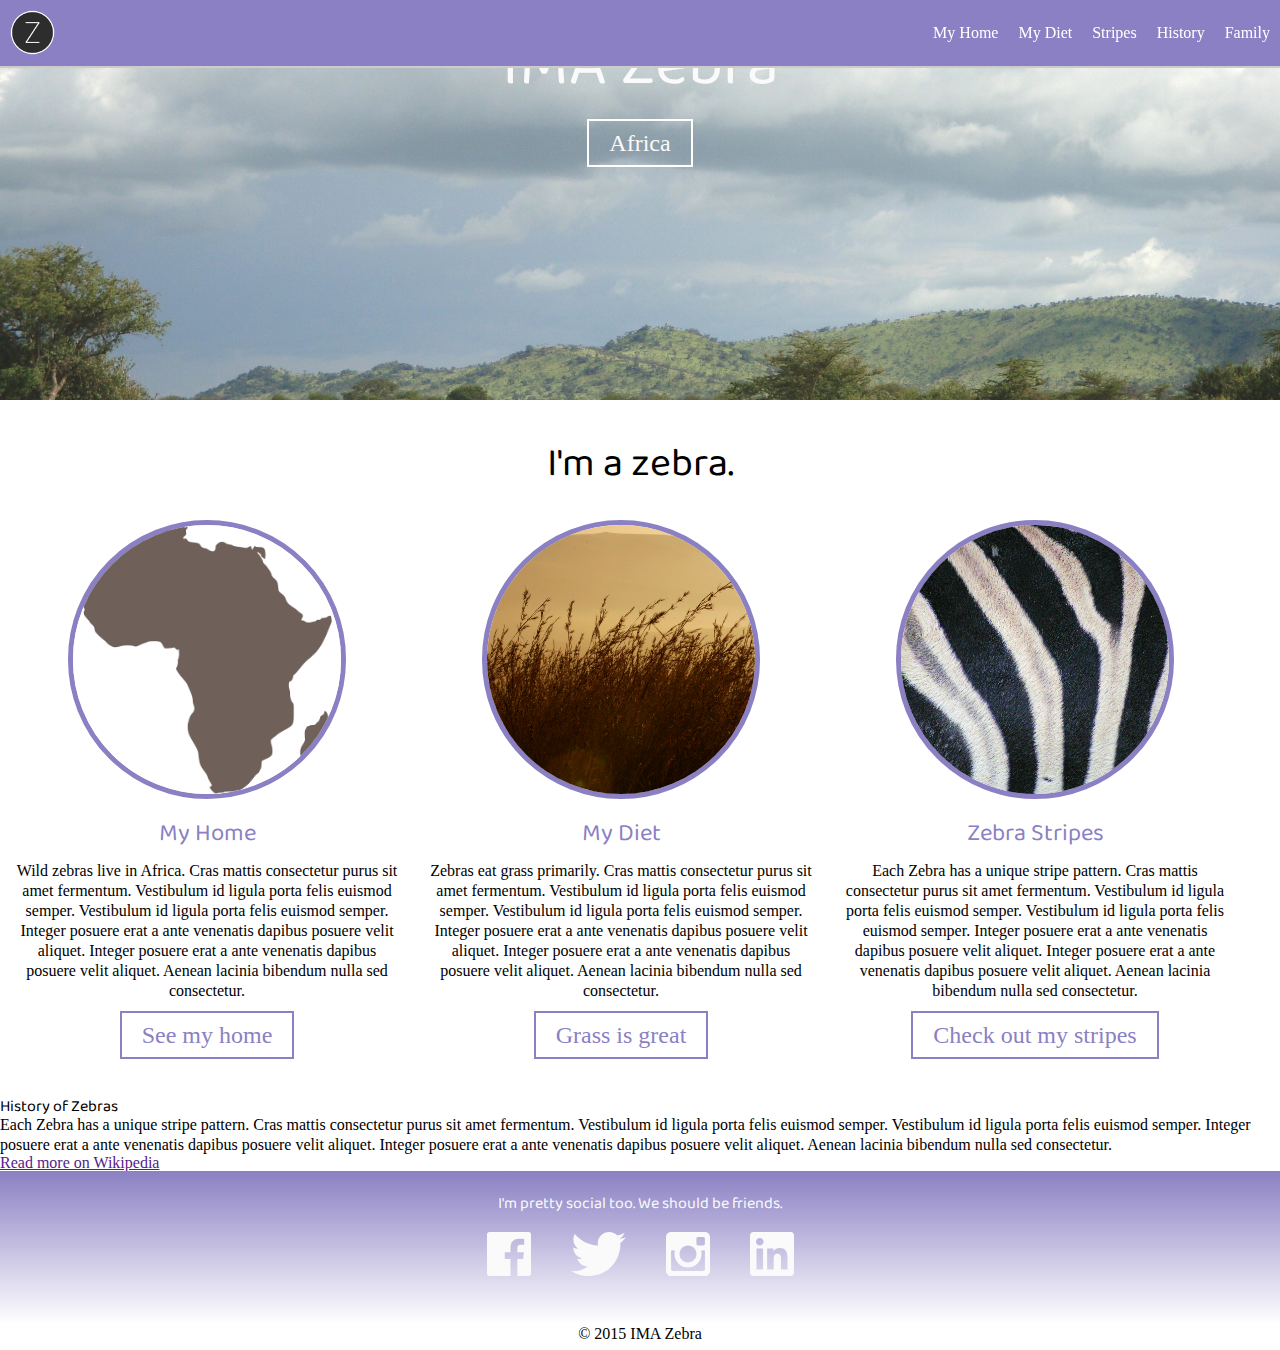
<file: index.html>
<!doctype html>
<html>
	<head>
		<title>IMA Zebra</title>
		<link rel="stylesheet" href="css/reset.css">
		<link rel="stylesheet" href="css/global.css">
		<meta name="viewport" content="width=device-width, initial-scale=1, user-scalable=true;">
	</head>
	<body>
		<header>
			<nav>
				<!-- <div class="container"> -->
					<h1 id="brand">IMA Zebra</h1>
				    <ul>
				        <li><a href="#home">My Home</a></li>
				        <li><a href="#diet">My Diet</a></li>
				        <li><a href="#pattern">Stripes</a></li>
				        <li><a href="#history">History</a></li>
				       <li><a href="#family">Family</a></li>
				    </ul>
				<!-- </div> -->
			</nav>
		</header>
		<section id="hero">
		<div class="gradient-overlay"
			<img src="images/zebra.jpg" alt="Zebra" />
			<h2>IMA Zebra</h2>
			</div>
			<span class="city">Africa</span>
		</section>
		<section id="main-content">
			<div class="container">
				<h3>I'm a zebra.</h3>
				<section class="column" id="home">
					<img src="images/africa.png" alt="Africa">
					<h4>My Home</h4>
					<p>Wild zebras live in Africa. Cras mattis consectetur purus sit amet fermentum. Vestibulum id ligula porta felis euismod semper. Vestibulum id ligula porta felis euismod semper. Integer posuere erat a ante venenatis dapibus posuere velit aliquet. Integer posuere erat a ante venenatis dapibus posuere velit aliquet. Aenean lacinia bibendum nulla sed consectetur.</p>
					<a href="" class="btn">See my home</a>
				</section>
				<section class="column" id="diet">
					<img src="images/grass.jpg" alt="Grass">
					<h4>My Diet</h4>
					<p>Zebras eat grass primarily. Cras mattis consectetur purus sit amet fermentum. Vestibulum id ligula porta felis euismod semper. Vestibulum id ligula porta felis euismod semper. Integer posuere erat a ante venenatis dapibus posuere velit aliquet. Integer posuere erat a ante venenatis dapibus posuere velit aliquet. Aenean lacinia bibendum nulla sed consectetur.</p>
					<a href="" class="btn">Grass is great</a>
				</section>
				<section class="column" id="pattern">
					<img src="images/stripes.jpg" alt="Zebra Stripes">
					<h4>Zebra Stripes</h4>
					<p>Each Zebra has a unique stripe pattern. Cras mattis consectetur purus sit amet fermentum. Vestibulum id ligula porta felis euismod semper. Vestibulum id ligula porta felis euismod semper. Integer posuere erat a ante venenatis dapibus posuere velit aliquet. Integer posuere erat a ante venenatis dapibus posuere velit aliquet. Aenean lacinia bibendum nulla sed consectetur.</p>
					<a href="" class="btn">Check out my stripes</a>
				</section>
			</div>
		</section>
		<section id="history">
		<h4>History of Zebras</h4>
			<p>Each Zebra has a unique stripe pattern. Cras mattis consectetur purus sit amet fermentum. Vestibulum id ligula porta felis euismod semper. Vestibulum id ligula porta felis euismod semper. Integer posuere erat a ante venenatis dapibus posuere velit aliquet. Integer posuere erat a ante venenatis dapibus posuere velit aliquet. Aenean lacinia bibendum nulla sed consectetur.</p>
			<a href="" class="btn">Read more on Wikipedia</a>
		</section>
		<section id="social">
			<div class="container">
				<h3>I'm pretty social too. We should be friends.</h3>
				<ul>
					<li><img src="images/facebook.svg" alt="Facebook" /></li>
					<li><img src="images/twitter.svg" alt="Twitter" /></li>
					<li><img src="images/instagram.svg" alt="Instagram" /></li>
					<li><img src="images/linkedin.svg" alt="LinkedIn" /></li>
				</ul>
			</div>
		</section>
		<footer>
			<p>&copy; 2015 IMA Zebra</p>
		</footer>
	</body>
</html>
</file>
<file: css/global.css>
@import url(https://fonts.googleapis.com/css?family=Baloo+Da|Fjalla+One);

<meta name="viewport" content="width=device-width, 
user-scalable=true;">

body {
    font-family: 'Didact Gothic', sans-serif;
    padding-top: 66px;
}
h1, h2, h3, h4, h5, h6 {
  font-family: 'Baloo Da', cursive;
}
p {
    line-height: 20px;
}
nav {
    position: fixed;
    top: 0;
    left: 0;
    background: rgb(138, 128, 195);
    border-bottom: 2px solid #ccc;
    height: 66px;
    width: 100%;
}
nav ul {
	float: right;
}
nav li {
    float: left;
    /*width: auto;*/
}
nav li a {
    padding: 25px 10px;
    display: block;
    color: white;
    text-decoration: none;
    color: white;
}
nav li a:hover {
    background: #e5e5e5;
    box-shadow: 5px 5px rgb(138, 128, 195);
    border-radius: 10%;
    color: #333;

}
#brand {
	text-indent: -9000px;
    background: url(../images/z.png) no-repeat top left;
    background-size: 45px;
    height: 45px;
    width: 45px;
    float: left;
    margin: 10px;
} 

.container {
    width: 100%; 
    margin: 0 auto;
}

#hero {
	background: url(../images/zebra-hero.jpg) no-repeat top left;
	text-align: center;
	color: #fafafa;
	background-size: cover;
	height: 350px;
	padding: 25px 0;
}

#hero img {
	width: 150px; 
	border-radius: 50%;
    xmargin-top: 30px;
}
#hero h2 {
    font-size: 400%;
    margin: 10px;
}
#hero span {
    border: 2px solid white;
    padding: 10px 20px;
    display: inline-block;
    margin-top: 10px;
    font-size: 150%;
}

#top {
    top: 0;
    left: 0;
    width: 100%;
}

#main-content{
    text-align: center;
    padding: 25px 0;
    overflow: hidden;

}
#main-content h3{
    font-size: 250%;
    margin: 20px 0;

}
.column {
    float: left;
    width: 30%;
    padding: 15px;
}

.column:hover {
    transition-property: all;
    transition-duration: 2s;
    transition-timing-function: linear;
    transform: scale(1.25);
    
}


.column img {
    width: 70%;
    max-width:70%;
    border-radius: 50%;
    border: 5px solid #8a80c3;
    margin-bottom: 20px;
    transition-property: all;
    transition-duration: 2s;
    transition-timing-function: ease;

}

/*.column img:hover {
    transition-property: all;
    transition-duration: 2s;
    transition-timing-function: linear;
    transform: scale(1.25);
    
}*/
.column h4 {
    color: #8a80c3;
    font-size: 150%;
    margin-bottom: 15px;
}
.column .btn {
   border: 2px solid #8a80c3;
    padding: 10px 20px;
    display: inline-block;
    margin-top: 10px;
    font-size: 150%;
    text-decoration: none;
    color: #8a80c3;
}


#social {
    background: rgba(138, 128, 195, .8);
    color: #fafafa;
    padding: 25px 0;
    overflow: hidden;
    text-align: center;
    float: left;
    width: 100%;
    position: relative;
    background-image: linear-gradient(rgb(138, 128, 195), white);

}
#social ul {
    clear:left;
    float:left;
    list-style:none;
    margin:0;
    padding:0;
    position:relative;
    left:50%;
    text-align:center;
}
#social li {
	display:block;
    float:left;
    list-style:none;
    margin:0;
    padding:0;
    position:relative;
    right:50%;
}
#social ul li img
{
    margin: 20px;
}

#social ul li img:hover
{
    transition-property: all;
    transition-timing-function: linear;
    transform: rotate(45deg);
}
footer
{
    width: 100%;
    text-align: center;
    padding: .5% 0;

}

@media only screen and (max-width: 901px)
{
    .column {
        padding: 10px;
    }
    #hero h2 {
        font-size: 200%;
    }
    #main-content h3{
        font-size: 150%;
    }   
    #hero {
        width: 100%;
    }
}

@media only screen and (max-width: 640px)
{
    .column {
        float: none;
        width: 100%;
        padding: 0px;
        margin: 0 0 40px 0;
    } 
}
</file>
